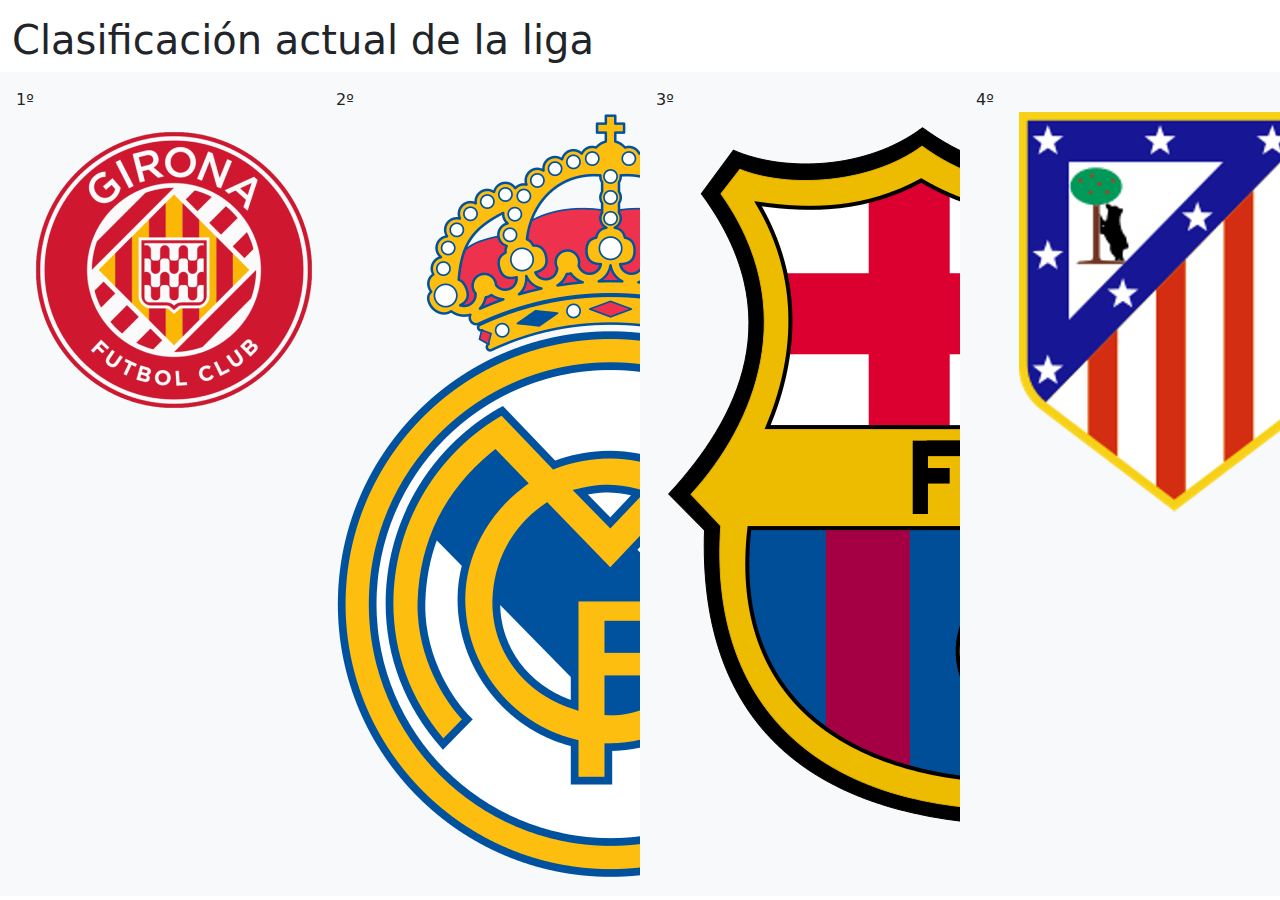
<file: index.html>
<!DOCTYPE html>
<html lang="en">
<head>
    <meta charset="UTF-8">
    <meta name="viewport" content="width=device-width, initial-scale=1.0">
    <title>Bootstrap</title>
    <link href="https://cdn.jsdelivr.net/npm/bootstrap@5.3.2/dist/css/bootstrap.min.css" rel="stylesheet">
    <script src="https://cdn.jsdelivr.net/npm/bootstrap@5.3.2/dist/js/bootstrap.bundle.min.js"></script>
    <link rel="stylesheet" href="./scss/estilos.scss">
</head>
<body>
    <div class="container-fluid mt-3">
        <h1>Clasificación actual de la liga</h1>
        <div class="row">
          <div class="col-sm-3 p-3 bg-light text-dark">1º<br><img src="./img/girona.png" alt="girona"></div>
          <div class="col-sm-3 p-3 bg-light text-dark">2º<br><img src="./img/real madrid.png" alt="real madrid"></div>
          <div class="col-sm-3 p-3 bg-light text-dark">3º<br><img src="./img/barcelona.png" alt="barcelona"></div>
          <div class="col-sm-3 p-3 bg-light text-dark">4º<br><img class="escudoclasificacion" src="./img/atletico.png" alt="atletico de madrid"></div>
        </div>
      </div>
</body>
</html>
</file>
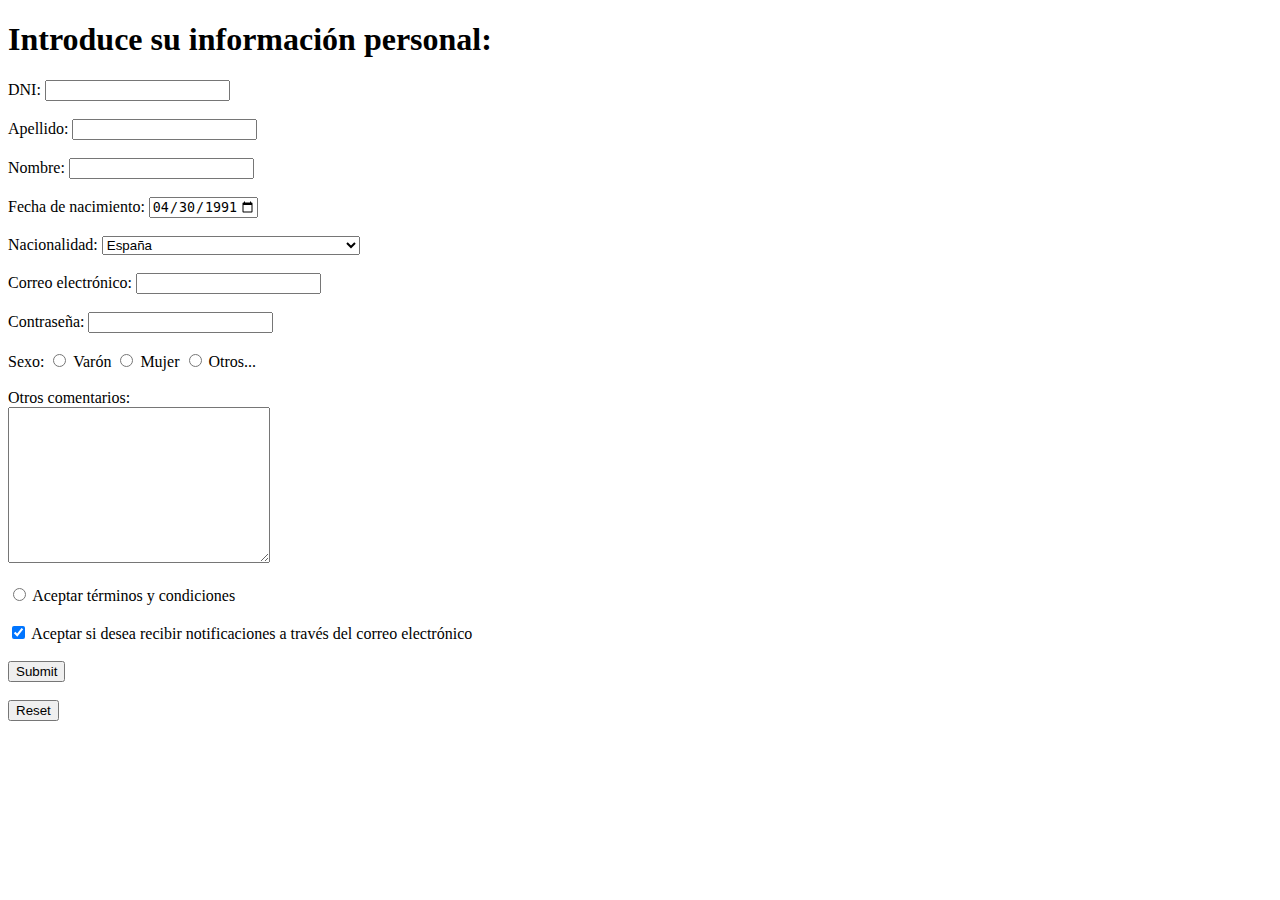
<file: UT2 - Práctica 3 - Pablo Arriola Pérez.html>
<!DOCTYPE html>
<html lang="en">
<head>
    <meta charset="UTF-8">
    <meta name="viewport" content="width=device-width, initial-scale=1.0">
    <title>Formulario</title>
</head>
<body>
    <h1>
        Introduce su información personal:
    </h1>
    <form action="http://www.postman-echo.com/post" method="post">
        <label for="dni">DNI:</label>
        <input type="text" id="dni" name="dni" maxlength="9" pattern="[0-9]{8}[A-Za-z]" title="dni" required><br><br>
        <label for="apellido">Apellido:</label>
        <input type="text" id="apellido" name="apellido" maxlength="30"><br><br>
        <label for="nombre">Nombre:</label>
        <input type="text" id="nombre" name="nombre" maxlength="15"><br><br>
        <label for="fech_nac">Fecha de nacimiento:</label>
        <input type="date" id="fech_nac" name="fech_nac" max="2020-10-31" min="1950-01-31" value="1991-04-30"><br><br>
        <label for="nacionalidad">Nacionalidad:</label>
        <select name="frecuencia">
            <option value="AF">Afganistán</option>
            <option value="AL">Albania</option>
            <option value="DE">Alemania</option>
            <option value="AD">Andorra</option>
            <option value="AO">Angola</option>
            <option value="AI">Anguilla</option>
            <option value="AQ">Antártida</option>
            <option value="AG">Antigua y Barbuda</option>
            <option value="AN">Antillas Holandesas</option>
            <option value="SA">Arabia Saudí</option>
            <option value="DZ">Argelia</option>
            <option value="AR">Argentina</option>
            <option value="AM">Armenia</option>
            <option value="AW">Aruba</option>
            <option value="AU">Australia</option>
            <option value="AT">Austria</option>
            <option value="AZ">Azerbaiyán</option>
            <option value="BS">Bahamas</option>
            <option value="BH">Bahrein</option>
            <option value="BD">Bangladesh</option>
            <option value="BB">Barbados</option>
            <option value="BE">Bélgica</option>
            <option value="BZ">Belice</option>
            <option value="BJ">Benin</option>
            <option value="BM">Bermudas</option>
            <option value="BY">Bielorrusia</option>
            <option value="MM">Birmania</option>
            <option value="BO">Bolivia</option>
            <option value="BA">Bosnia y Herzegovina</option>
            <option value="BW">Botswana</option>
            <option value="BR">Brasil</option>
            <option value="BN">Brunei</option>
            <option value="BG">Bulgaria</option>
            <option value="BF">Burkina Faso</option>
            <option value="BI">Burundi</option>
            <option value="BT">Bután</option>
            <option value="CV">Cabo Verde</option>
            <option value="KH">Camboya</option>
            <option value="CM">Camerún</option>
            <option value="CA">Canadá</option>
            <option value="TD">Chad</option>
            <option value="CL">Chile</option>
            <option value="CN">China</option>
            <option value="CY">Chipre</option>
            <option value="VA">Ciudad del Vaticano (Santa Sede)</option>
            <option value="CO">Colombia</option>
            <option value="KM">Comores</option>
            <option value="CG">Congo</option>
            <option value="CD">Congo, República Democrática del</option>
            <option value="KR">Corea</option>
            <option value="KP">Corea del Norte</option>
            <option value="CI">Costa de Marfíl</option>
            <option value="CR">Costa Rica</option>
            <option value="HR">Croacia (Hrvatska)</option>
            <option value="CU">Cuba</option>
            <option value="DK">Dinamarca</option>
            <option value="DJ">Djibouti</option>
            <option value="DM">Dominica</option>
            <option value="EC">Ecuador</option>
            <option value="EG">Egipto</option>
            <option value="SV">El Salvador</option>
            <option value="AE">Emiratos Árabes Unidos</option>
            <option value="ER">Eritrea</option>
            <option value="SI">Eslovenia</option>
            <option value="ES" selected>España</option>
            <option value="US">Estados Unidos</option>
            <option value="EE">Estonia</option>
            <option value="ET">Etiopía</option>
            <option value="FJ">Fiji</option>
            <option value="PH">Filipinas</option>
            <option value="FI">Finlandia</option>
            <option value="FR">Francia</option>
            <option value="GA">Gabón</option>
            <option value="GM">Gambia</option>
            <option value="GE">Georgia</option>
            <option value="GH">Ghana</option>
            <option value="GI">Gibraltar</option>
            <option value="GD">Granada</option>
            <option value="GR">Grecia</option>
            <option value="GL">Groenlandia</option>
            <option value="GP">Guadalupe</option>
            <option value="GU">Guam</option>
            <option value="GT">Guatemala</option>
            <option value="GY">Guayana</option>
            <option value="GF">Guayana Francesa</option>
            <option value="GN">Guinea</option>
            <option value="GQ">Guinea Ecuatorial</option>
            <option value="GW">Guinea-Bissau</option>
            <option value="HT">Haití</option>
            <option value="HN">Honduras</option>
            <option value="HU">Hungría</option>
            <option value="IN">India</option>
            <option value="ID">Indonesia</option>
            <option value="IQ">Irak</option>
            <option value="IR">Irán</option>
            <option value="IE">Irlanda</option>
            <option value="BV">Isla Bouvet</option>
            <option value="CX">Isla de Christmas</option>
            <option value="IS">Islandia</option>
            <option value="KY">Islas Caimán</option>
            <option value="CK">Islas Cook</option>
            <option value="CC">Islas de Cocos o Keeling</option>
            <option value="FO">Islas Faroe</option>
            <option value="HM">Islas Heard y McDonald</option>
            <option value="FK">Islas Malvinas</option>
            <option value="MP">Islas Marianas del Norte</option>
            <option value="MH">Islas Marshall</option>
            <option value="UM">Islas menores de Estados Unidos</option>
            <option value="PW">Islas Palau</option>
            <option value="SB">Islas Salomón</option>
            <option value="SJ">Islas Svalbard y Jan Mayen</option>
            <option value="TK">Islas Tokelau</option>
            <option value="TC">Islas Turks y Caicos</option>
            <option value="VI">Islas Vírgenes (EEUU)</option>
            <option value="VG">Islas Vírgenes (Reino Unido)</option>
            <option value="WF">Islas Wallis y Futuna</option>
            <option value="IL">Israel</option>
            <option value="IT">Italia</option>
            <option value="JM">Jamaica</option>
            <option value="JP">Japón</option>
            <option value="JO">Jordania</option>
            <option value="KZ">Kazajistán</option>
            <option value="KE">Kenia</option>
            <option value="KG">Kirguizistán</option>
            <option value="KI">Kiribati</option>
            <option value="KW">Kuwait</option>
            <option value="LA">Laos</option>
            <option value="LS">Lesotho</option>
            <option value="LV">Letonia</option>
            <option value="LB">Líbano</option>
            <option value="LR">Liberia</option>
            <option value="LY">Libia</option>
            <option value="LI">Liechtenstein</option>
            <option value="LT">Lituania</option>
            <option value="LU">Luxemburgo</option>
            <option value="MK">Macedonia, Ex-República Yugoslava de</option>
            <option value="MG">Madagascar</option>
            <option value="MY">Malasia</option>
            <option value="MW">Malawi</option>
            <option value="MV">Maldivas</option>
            <option value="ML">Malí</option>
            <option value="MT">Malta</option>
            <option value="MA">Marruecos</option>
            <option value="MQ">Martinica</option>
            <option value="MU">Mauricio</option>
            <option value="MR">Mauritania</option>
            <option value="YT">Mayotte</option>
            <option value="MX">México</option>
            <option value="FM">Micronesia</option>
            <option value="MD">Moldavia</option>
            <option value="MC">Mónaco</option>
            <option value="MN">Mongolia</option>
            <option value="MS">Montserrat</option>
            <option value="MZ">Mozambique</option>
            <option value="NA">Namibia</option>
            <option value="NR">Nauru</option>
            <option value="NP">Nepal</option>
            <option value="NI">Nicaragua</option>
            <option value="NE">Níger</option>
            <option value="NG">Nigeria</option>
            <option value="NU">Niue</option>
            <option value="NF">Norfolk</option>
            <option value="NO">Noruega</option>
            <option value="NC">Nueva Caledonia</option>
            <option value="NZ">Nueva Zelanda</option>
            <option value="OM">Omán</option>
            <option value="NL">Países Bajos</option>
            <option value="PA">Panamá</option>
            <option value="PG">Papúa Nueva Guinea</option>
            <option value="PK">Paquistán</option>
            <option value="PY">Paraguay</option>
            <option value="PE">Perú</option>
            <option value="PN">Pitcairn</option>
            <option value="PF">Polinesia Francesa</option>
            <option value="PL">Polonia</option>
            <option value="PT">Portugal</option>
            <option value="PR">Puerto Rico</option>
            <option value="QA">Qatar</option>
            <option value="UK">Reino Unido</option>
            <option value="CF">República Centroafricana</option>
            <option value="CZ">República Checa</option>
            <option value="ZA">República de Sudáfrica</option>
            <option value="DO">República Dominicana</option>
            <option value="SK">República Eslovaca</option>
            <option value="RE">Reunión</option>
            <option value="RW">Ruanda</option>
            <option value="RO">Rumania</option>
            <option value="RU">Rusia</option>
            <option value="EH">Sahara Occidental</option>
            <option value="KN">Saint Kitts y Nevis</option>
            <option value="WS">Samoa</option>
            <option value="AS">Samoa Americana</option>
            <option value="SM">San Marino</option>
            <option value="VC">San Vicente y Granadinas</option>
            <option value="SH">Santa Helena</option>
            <option value="LC">Santa Lucía</option>
            <option value="ST">Santo Tomé y Príncipe</option>
            <option value="SN">Senegal</option>
            <option value="SC">Seychelles</option>
            <option value="SL">Sierra Leona</option>
            <option value="SG">Singapur</option>
            <option value="SY">Siria</option>
            <option value="SO">Somalia</option>
            <option value="LK">Sri Lanka</option>
            <option value="PM">St Pierre y Miquelon</option>
            <option value="SZ">Suazilandia</option>
            <option value="SD">Sudán</option>
            <option value="SE">Suecia</option>
            <option value="CH">Suiza</option>
            <option value="SR">Surinam</option>
            <option value="TH">Tailandia</option>
            <option value="TW">Taiwán</option>
            <option value="TZ">Tanzania</option>
            <option value="TJ">Tayikistán</option>
            <option value="TF">Territorios franceses del Sur</option>
            <option value="TP">Timor Oriental</option>
            <option value="TG">Togo</option>
            <option value="TO">Tonga</option>
            <option value="TT">Trinidad y Tobago</option>
            <option value="TN">Túnez</option>
            <option value="TM">Turkmenistán</option>
            <option value="TR">Turquía</option>
            <option value="TV">Tuvalu</option>
            <option value="UA">Ucrania</option>
            <option value="UG">Uganda</option>
            <option value="UY">Uruguay</option>
            <option value="UZ">Uzbekistán</option>
            <option value="VU">Vanuatu</option>
            <option value="VE">Venezuela</option>
            <option value="VN">Vietnam</option>
            <option value="YE">Yemen</option>
            <option value="YU">Yugoslavia</option>
            <option value="ZM">Zambia</option>
            <option value="ZW">Zimbabue</option>
        </select><br><br>
        <label for="correo">Correo electrónico:</label>
        <input type="email" id="correo" name="correo" required><br><br>
        <label for="password">Contraseña:</label>
        <input type="password" maxlength="10" id="contraseña" name="contraseña"><br><br>
        <label for="sexo">Sexo:</label>
		<input type="radio" id="varon" value="varon" name="sexo">
		<label for="varon">Varón</label>
		<input type="radio" id="mujer" value="mujer" name="sexo">
		<label for="mujer">Mujer</label>
		<input type="radio" id="otros" value="otros" name="sexo">
		<label for="otros">Otros...</label><br><br>
        <label for="comentarios">Otros comentarios:</label><br>
        <textarea name="comentarios" id="comentarios" cols="30" rows="10"></textarea><br><br>
        <input type="radio" id="condiciones" value="condiciones" name="condiciones">
        <label for="condiciones">Aceptar términos y condiciones</label><br><br>
        <input type="checkbox" name="informacion" id="informacion" checked  >
        <label for="informacion">Aceptar si desea recibir notificaciones a través del correo electrónico</label><br><br>
        <input type="submit" name="enviar" id="enviar"><br><br> 
        <input type="reset" name="resetear" id="resetear">
    </form>
</body>
</html>
</file>
